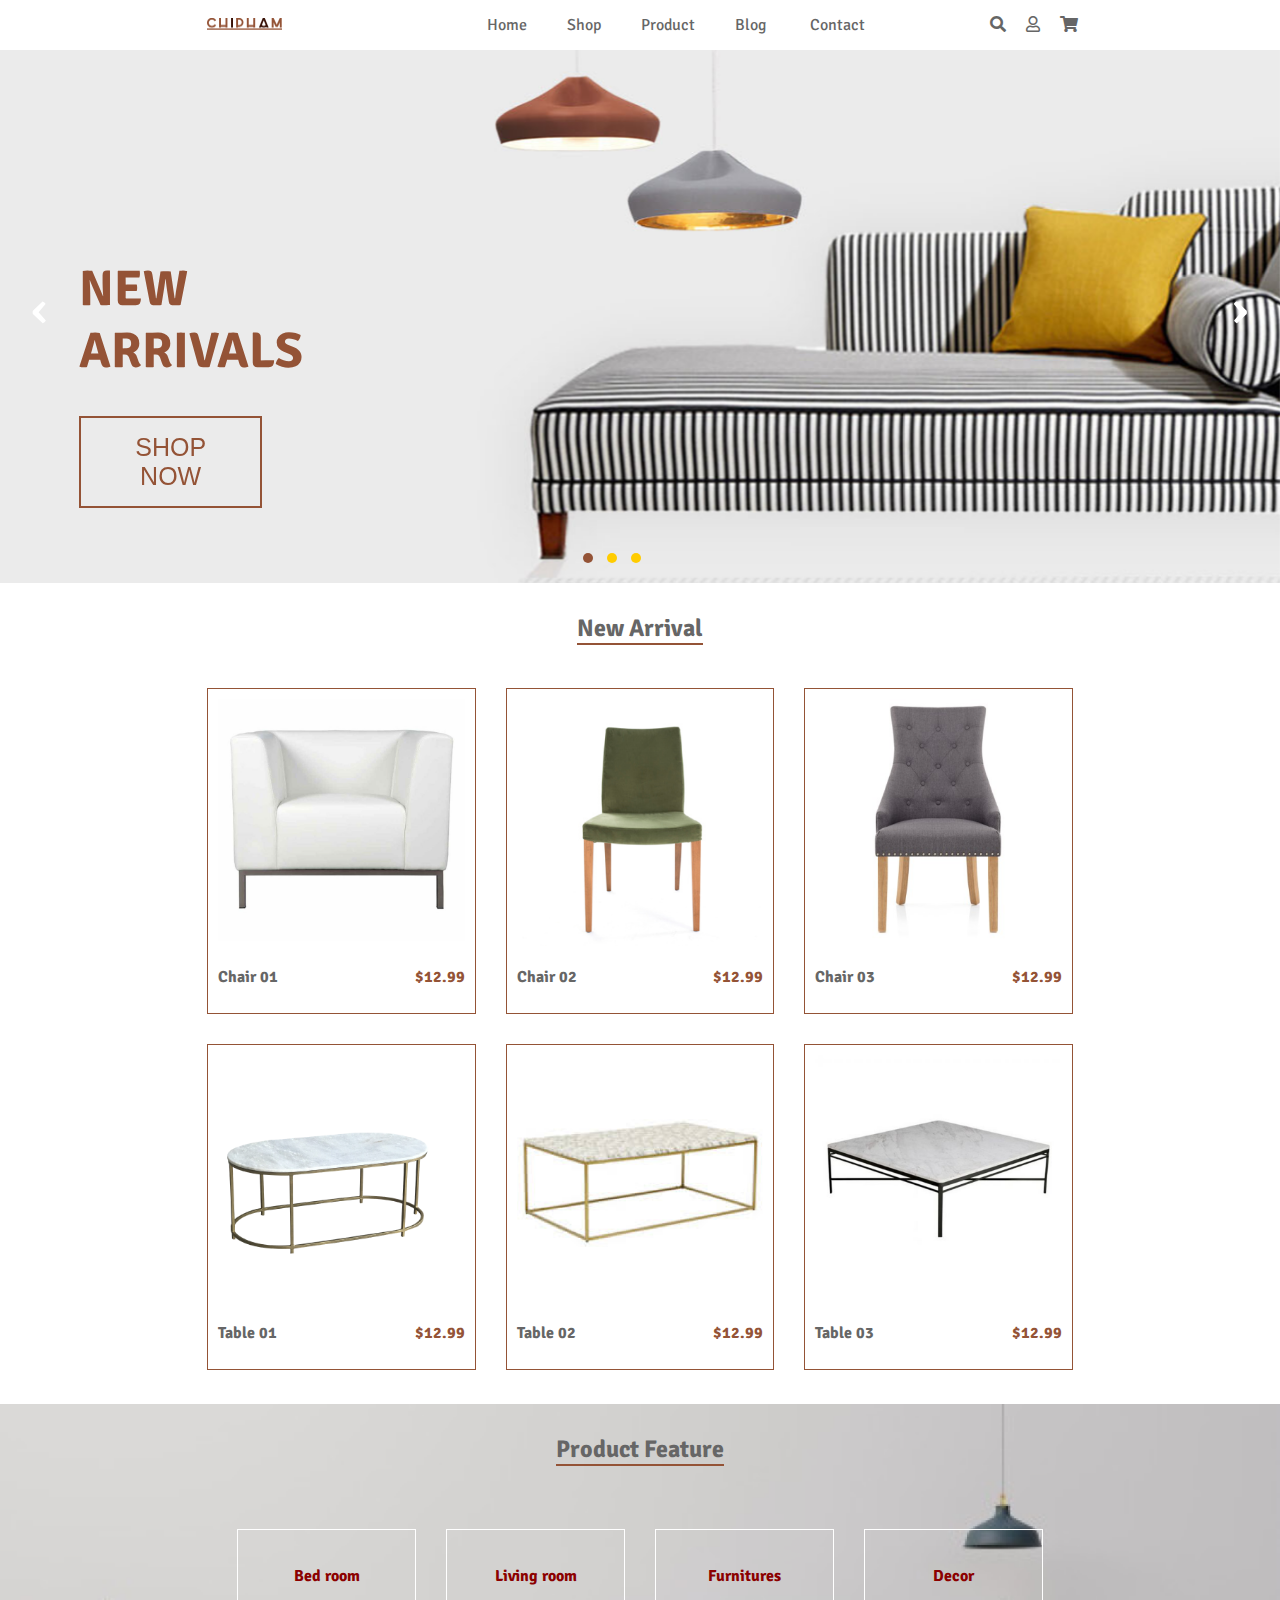
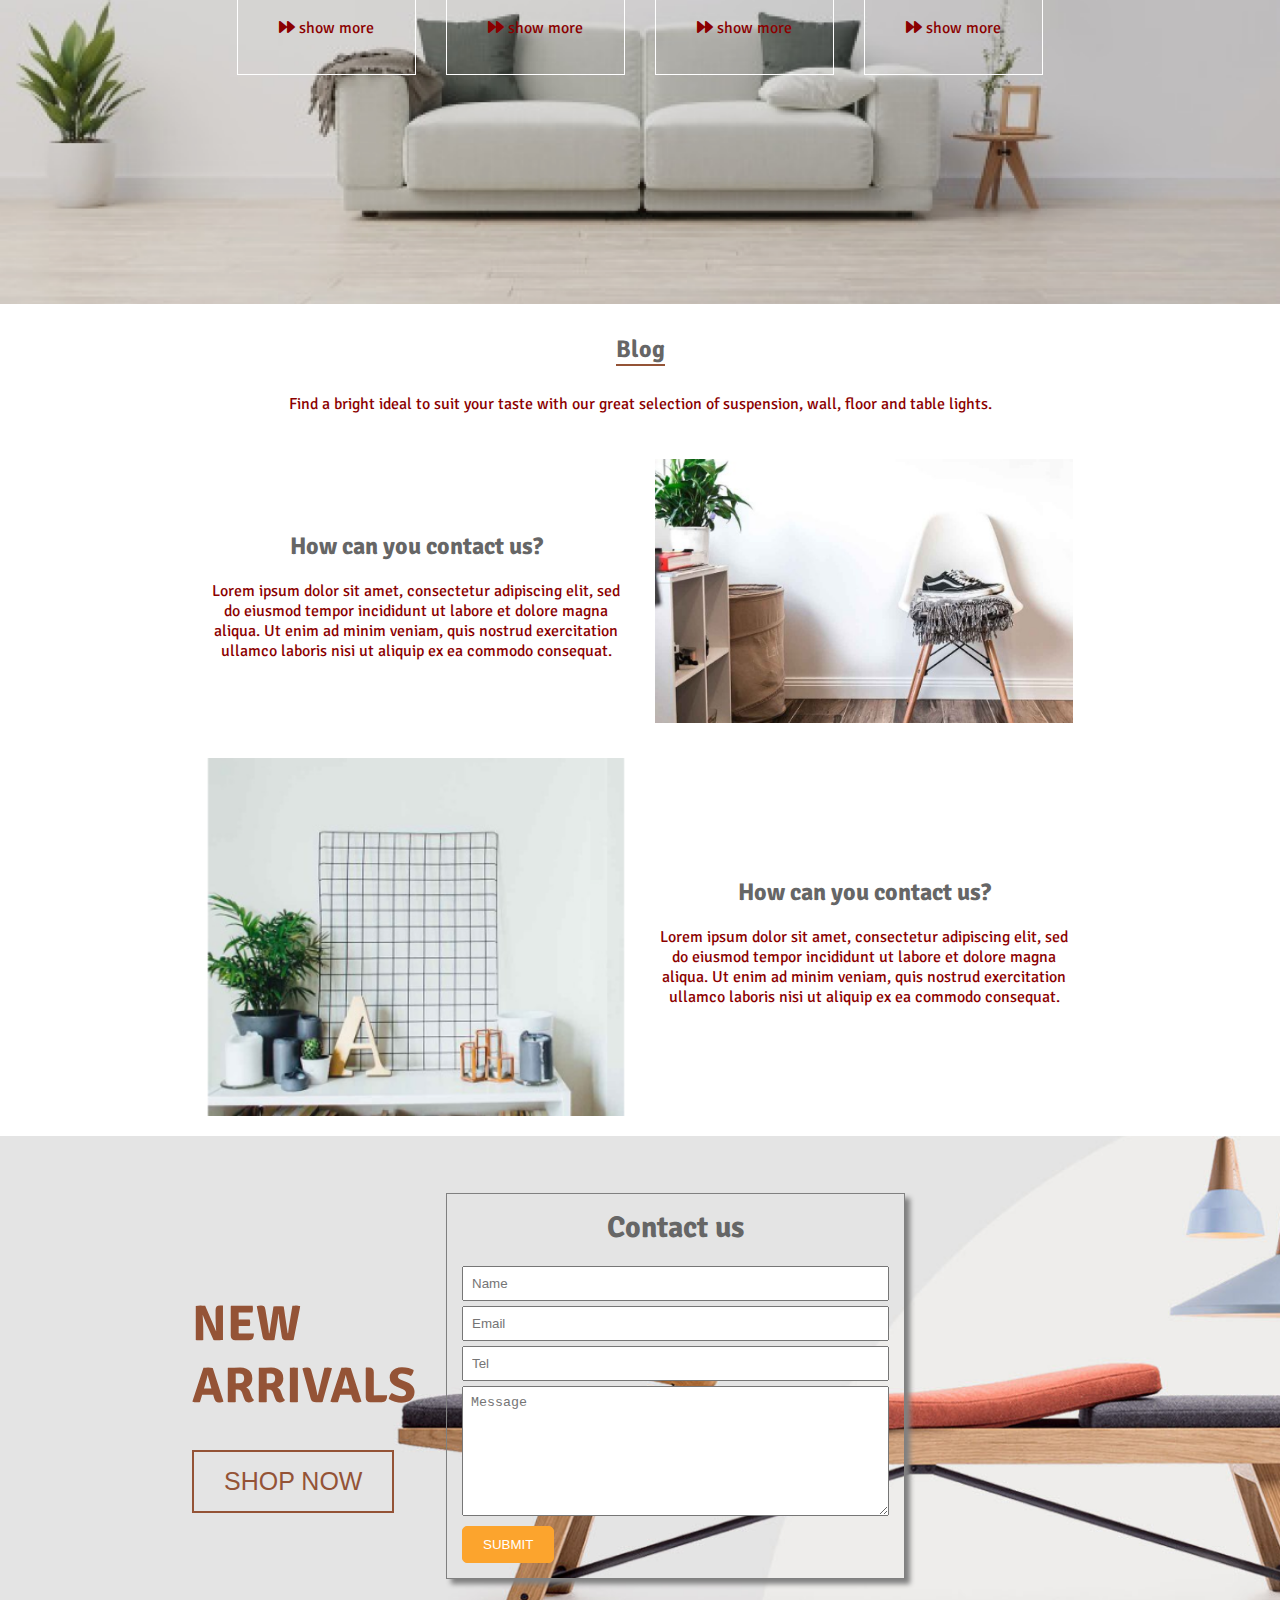
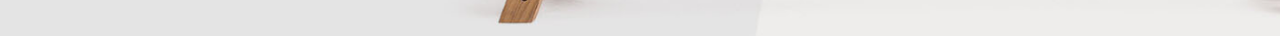
<file: index.html>
<!doctype html>
<html>
<head>
<meta charset="utf-8">
<title>Chipham Furniture</title>
<link rel="stylesheet" href="css/thu-vien-css.css">
<link rel="stylesheet" href="css/style.css">
<link rel="stylesheet" href="css/all.min.css">
<link rel="stylesheet" href="css/owl.carousel.css">
<link rel="stylesheet" href="css/owl.theme.default.css">
	<link rel="icon" href="images/Checkbox.png" type="image/x-icon">
</head>

<body>
<!--start header-->
<header>
  <div class="container d-flex justify-between">
    <div class="logo"><img src="images/LOGO 1.png" alt="" class="img-50"></div>
    <div class="menu align-item-center">
      <ul>
        <li><a href="index.html">Home</a></li>
        <li><a href="#">Shop</a></li>
        <li><a href="#">Product</a>
          <ul class="submenu">
            <li><a href="#">Bed room</a></li>
            <li><a href="#">Living room</a></li>
            <li><a href="#">Furniture</a></li>
            <li><a href="#">Decors</a></li>
          </ul>
        </li>
        <li><a href="#">Blog</a>
          <ul class="submenu">
            <li><a href="#">Expert Talks</a></li>
            <li><a href="#">Homecare Tips</a></li>
          </ul>
        </li>
        <li><a href="contact.html">&nbsp;Contact</a></li>
      </ul>
    </div>
    <div class="top-corner">
      <ul>
        <li><a href="#"><i class="fas fa-search"></i></a></li>
        <li><a href="#"><i class="far fa-user"></i></a></li>
        <li><a href="#"><i class="fas fa-shopping-cart"></i></a></li>
      </ul>
    </div>
  </div>
</header>
<!--finish header-->
<div class="banner-1">
  <div class="owl-carousel owl-theme" id="slide">
    <div class="item"><img src="images/Banner (1) 1.png" alt="" class="img-100"></div>
    <div class="item"><img src="images/Shop-Banner3.png" alt="" class="img-100"></div>
    <div class="item"><img src="images/Shop-Banner2.png" alt="" class="img-100"></div>
  </div>
  <div class="container-1 caption-1">
    <div class="row">
      <div class="col-5">
        <h1 class="text-nau">NEW<br>
          ARRIVALS</h1>
        <button type="button" class="btn-outline-primary btn">SHOP NOW</button>
      </div>
    </div>
  </div>
</div>

<!--start main-->
<main>
  <div class="container">
    <h2 class="my-30 text-center h2-1"><a href="#">New Arrival</a></h2>
    <div class="row">
      <div class="col-4">
        <div class="vien"> <img src="images/Chair1.png" alt="" class="img-100">
          <div class="icon"> <a href="#"><i class="fas fa-heart"></i></a> <a href="#"><i class="fas fa-search"></i></a> <a href="#"><i class="fas fa-shopping-cart"></i></a> </div>
          <p class="d-flex justify-between "><b>Chair 01</b><b class="text-nau">$12.99</b></p>
        </div>
      </div>
      <div class="col-4">
        <div class="vien"> <img src="images/Chair2.png" alt="" class="img-100">
          <div class="icon"> <a href="#"><i class="fas fa-heart"></i></a> <a href="#"><i class="fas fa-search"></i></a> <a href="#"><i class="fas fa-shopping-cart"></i></a> </div>
          <p class="d-flex justify-between "><b>Chair 02</b><b class="text-nau">$12.99</b></p>
        </div>
      </div>
      <div class="col-4">
        <div class="vien"> <img src="images/Chair3.png" alt="" class="img-100">
          <div class="icon"> <a href="#"><i class="fas fa-heart"></i></a> <a href="#"><i class="fas fa-search"></i></a> <a href="#"><i class="fas fa-shopping-cart"></i></a> </div>
          <p class="d-flex justify-between "><b>Chair 03</b><b class="text-nau">$12.99</b></p>
        </div>
      </div>
      <div class="col-4">
        <div class="vien"> <img src="images/Table1.png" alt="" class="img-100">
          <div class="icon"> <a href="#"><i class="fas fa-heart"></i></a> <a href="#"><i class="fas fa-search"></i></a> <a href="#"><i class="fas fa-shopping-cart"></i></a> </div>
          <p class="d-flex justify-between "><b>Table 01</b><b class="text-nau">$12.99</b></p>
        </div>
      </div>
      <div class="col-4">
        <div class="vien"> <img src="images/Table2.png" alt="" class="img-100">
          <div class="icon"> <a href="#"><i class="fas fa-heart"></i></a> <a href="#"><i class="fas fa-search"></i></a> <a href="#"><i class="fas fa-shopping-cart"></i></a> </div>
          <p class="d-flex justify-between "><b>Table 02</b><b class="text-nau">$12.99</b></p>
        </div>
      </div>
      <div class="col-4">
        <div class="vien"> <img src="images/Table3.png" alt="" class="img-100">
          <div class="icon"> <a href="#"><i class="fas fa-heart"></i></a> <a href="#"><i class="fas fa-search"></i></a> <a href="#"><i class="fas fa-shopping-cart"></i></a> </div>
          <p class="d-flex justify-between "><b>Table 03</b><b class="text-nau">$12.99</b></p>
        </div>
      </div>
    </div>
  </div>
  <!--finish new arrival-->
  <section id="feature">
    <div class="container">
      <h2 class="text-center h2-1 ptop-30"><a href="#">Product Feature</a></h2>
    </div>
    <div class="container">
      <div class="row pt-30">
        <div class="col-3">
          <div class="vien-2">
            <p class="text-do tieude"><b>Bed room</b></p>
            <p class="text-do p-2"><a href=""><i class="fas fa-forward"></i> show more</a></p>
          </div>
        </div>
        <div class="col-3">
          <div class="vien-2">
            <p class="text-do tieude"><b>Living room</b></p>
            <p class="text-do p-2"><a href=""><i class="fas fa-forward"></i> show more</a></p>
          </div>
        </div>
        <div class="col-3">
          <div class="vien-2">
            <p class="text-do tieude"><b>Furnitures</b></p>
            <p class="text-do p-2"><a href=""><i class="fas fa-forward"></i> show more</a></p>
          </div>
        </div>
        <div class="col-3">
          <div class="vien-2">
            <p class="text-do tieude"><b>Decor</b></p>
            <p class="text-do p-2"><a href=""><i class="fas fa-forward"></i> show more</a></p>
          </div>
        </div>
      </div>
    </div>
  </section>
  <!--finish product feature-->
  <div class="container">
    <h2 class="my-30 text-center h2-1"><a href="#">Blog</a></h2>
    <p class="my-30 text-center text-do">Find a bright ideal to suit your taste with our great selection of suspension, wall, floor and table lights.</p>
    <div class="row d-flex align-item-center">
      <div class="col-6 text-center">
        <h2><b>How can you contact us?</b></h2>
        <p class="text-do">Lorem ipsum dolor sit amet, consectetur adipiscing elit, sed do eiusmod tempor incididunt ut labore et dolore magna aliqua. Ut enim ad minim veniam, quis nostrud exercitation ullamco laboris nisi ut aliquip ex ea commodo consequat.</p>
      </div>
      <div class="col-6"> <img src="images/blog1.png" alt="" class="img-100"> </div>
      <div class="col-6"> <img src="images/blog-1.png" alt="" class="img-100"> </div>
      <div class="col-6 text-center align-item-center">
        <h2><b>How can you contact us?</b></h2>
        <p class="text-do">Lorem ipsum dolor sit amet, consectetur adipiscing elit, sed do eiusmod tempor incididunt ut labore et dolore magna aliqua. Ut enim ad minim veniam, quis nostrud exercitation ullamco laboris nisi ut aliquip ex ea commodo consequat.</p>
      </div>
    </div>
  </div>
  <section id="contact">
    <div class="container  d-flex">
      <div class="container-1">
        <h1 class="text-nau">NEW<br>
          ARRIVALS</h1>
        <button type="button" class="btn-outline-primary btn">SHOP NOW</button>
      </div>
      <div class="row pt-30 d-flex">
        <div class="col-9 vien-3 ">
          <div class="text-center pb-20"><span class="cu">Contact us</span></div>
          <form action="#">
            <input type="text" placeholder="Name" class="form-control">
            <input type="email" placeholder="Email" class="form-control">
            <input type="tel" placeholder="Tel" class="form-control">
            <textarea name="message" placeholder="Message" cols="50" rows="5" class="form-control" style="height: 130px"></textarea>
            <button type="submit" class="btn-fill-primary">SUBMIT</button>
          </form>
        </div>
      </div>
    </div>
  </section>
</main>
<script src="js/jquery-3.6.0.min.js"></script> 
<script src="js/owl.carousel.js"></script> 
<script src="control.js"></script>
</body>
</html>
</file>
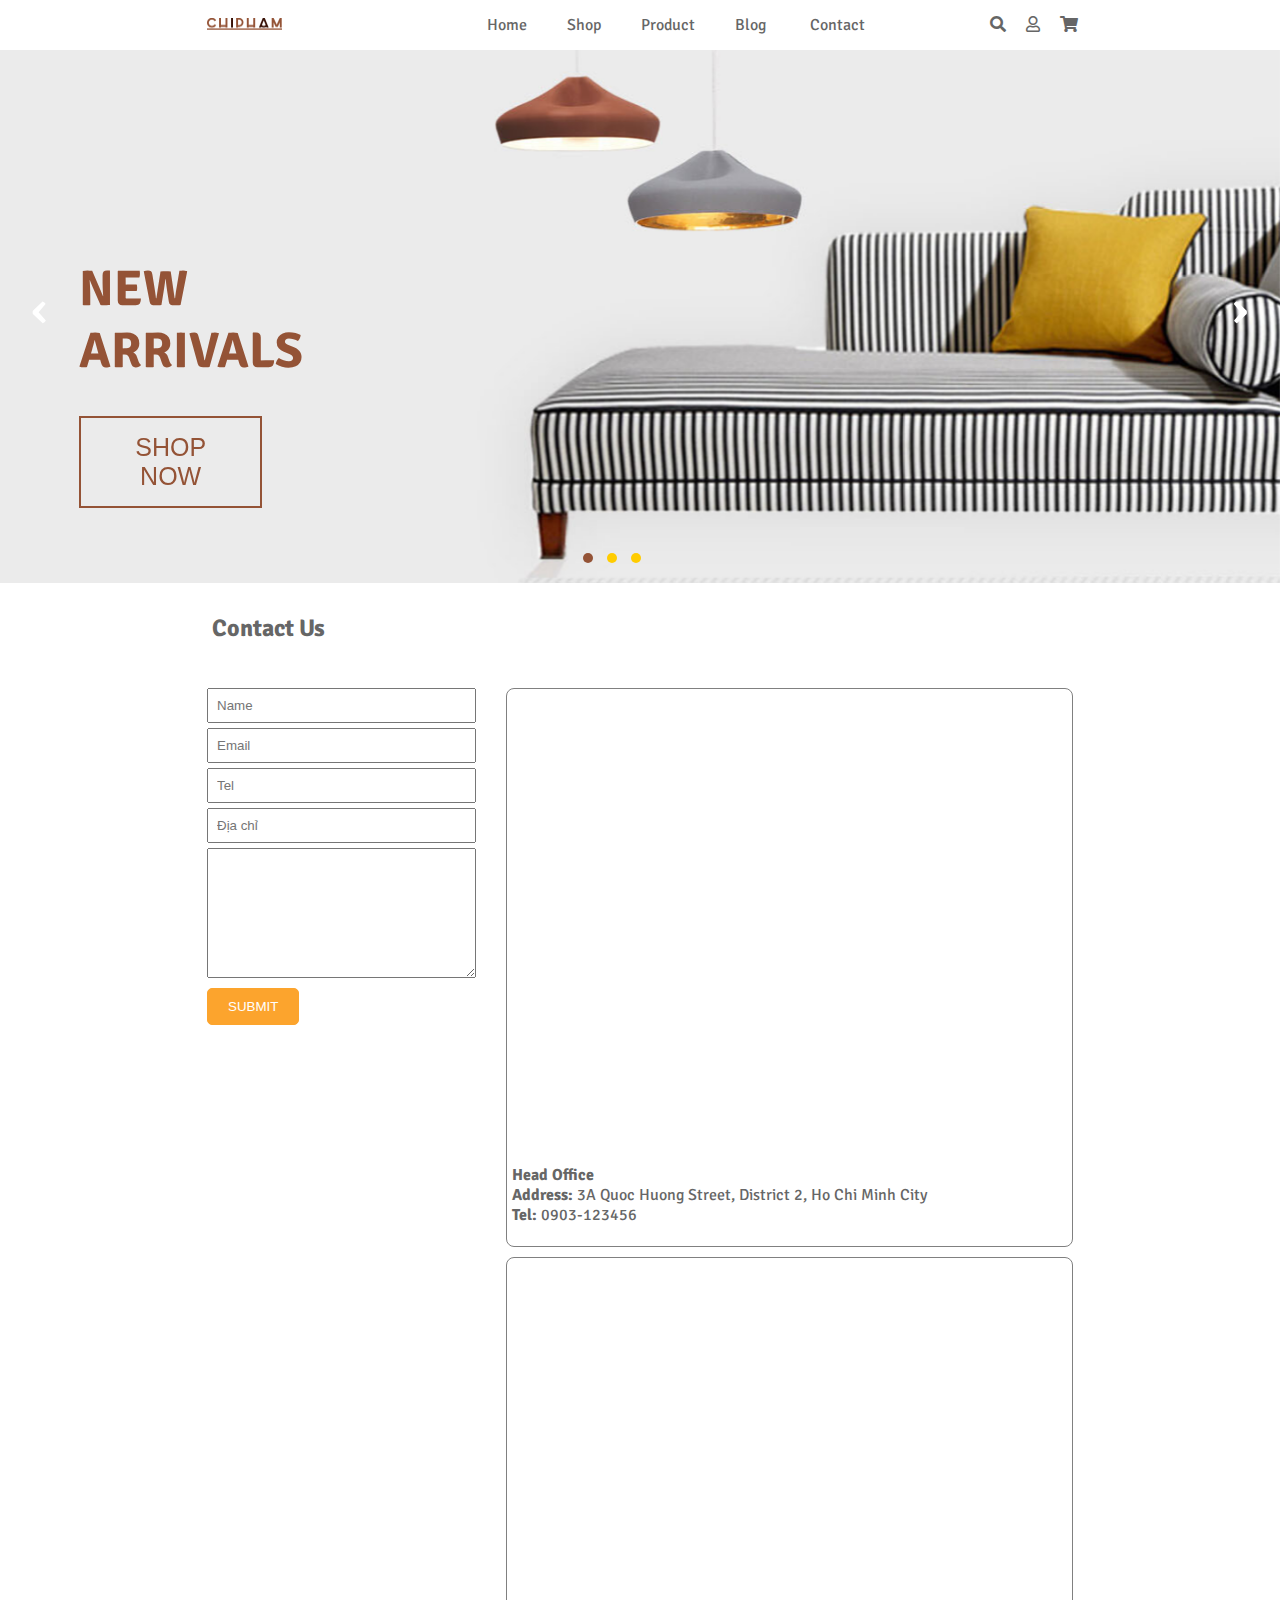
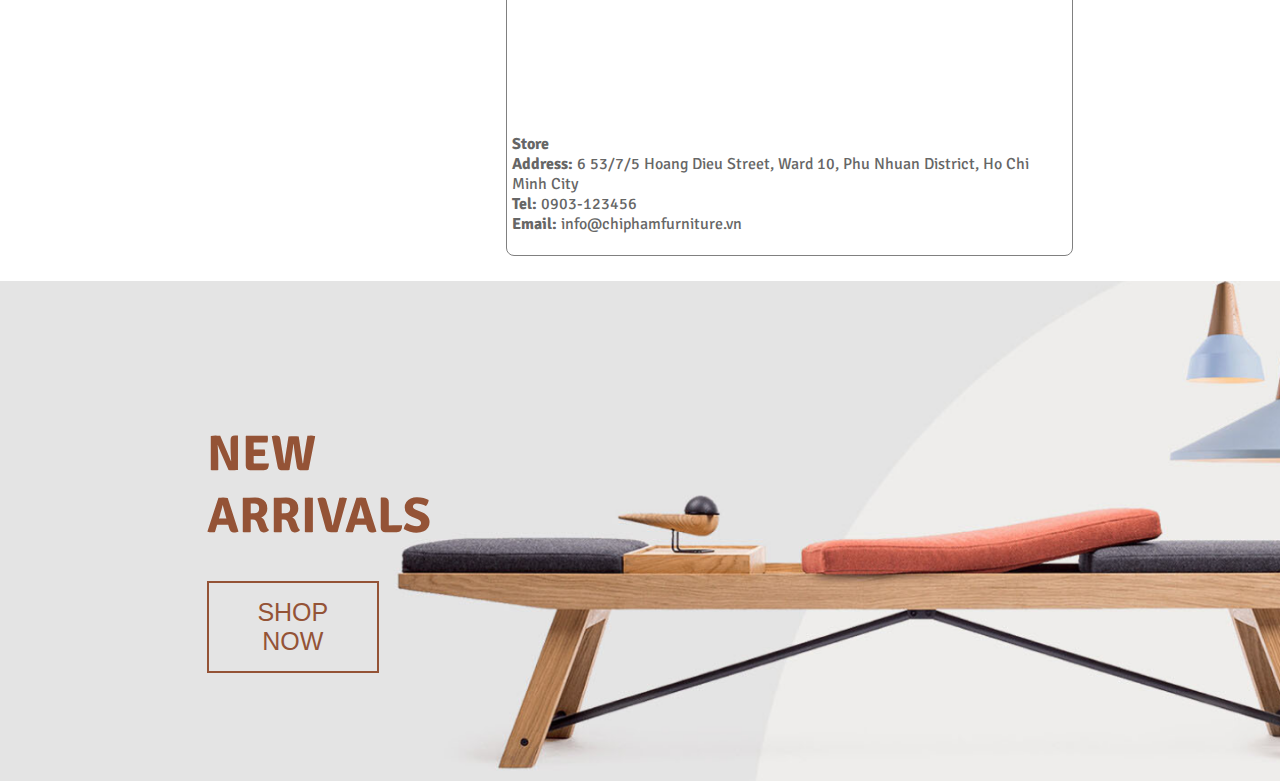
<file: contact.html>
<!doctype html>
<html>
<head>
<meta charset="utf-8">
<title>Contact</title>
<link rel="stylesheet" href="css/thu-vien-css.css">
<link rel="stylesheet" href="css/style.css">
<link rel="stylesheet" href="css/all.min.css">
<link rel="stylesheet" href="css/owl.carousel.css">
<link rel="stylesheet" href="css/owl.theme.default.css">
<link rel="icon" href="images/Checkbox.png" type="image/x-icon">
</head>

<body>
<!--start header-->
<header>
  <div class="container d-flex justify-between">
    <div class="logo"><img src="images/LOGO 1.png" alt="" class="img-50"></div>
    <div class="menu align-item-center">
      <ul>
        <li><a href="index.html">Home</a></li>
        <li><a href="#">Shop</a></li>
        <li><a href="#">Product</a>
          <ul class="submenu">
            <li><a href="#">Bed room</a></li>
            <li><a href="#">Living room</a></li>
            <li><a href="#">Furniture</a></li>
            <li><a href="#">Decors</a></li>
          </ul>
        </li>
        <li><a href="#">Blog</a>
          <ul class="submenu">
            <li><a href="#">Expert Talks</a></li>
            <li><a href="#">Homecare Tips</a></li>
          </ul>
        </li>
        <li><a href="contact.html">&nbsp;Contact</a></li>
      </ul>
    </div>
    <div class="top-corner">
      <ul>
        <li><a href="#"><i class="fas fa-search"></i></a></li>
        <li><a href="#"><i class="far fa-user"></i></a></li>
        <li><a href="#"><i class="fas fa-shopping-cart"></i></a></li>
      </ul>
    </div>
  </div>
</header>
<!--finish header-->
<div class="banner-1">
  <div class="owl-carousel owl-theme" id="slide">
    <div class="item"><img src="images/Banner (1) 1.png" alt="" class="img-100"></div>
    <div class="item"><img src="images/Shop-Banner3.png" alt="" class="img-100"></div>
    <div class="item"><img src="images/Shop-Banner2.png" alt="" class="img-100"></div>
  </div>
  <div class="container-1 caption-1">
    <div class="row">
      <div class="col-5">
        <h1 class="text-nau">NEW<br>
          ARRIVALS</h1>
        <button type="button" class="btn-outline-primary btn">SHOP NOW</button>
      </div>
    </div>
  </div>
</div>
<main>
  <div class="container">
    <h2 class="my-30 pl-20 h2-1">Contact Us</h2>
    <div class="row d-flex">
      <div class="col-4">
        <form action="#">
          <input type="text" placeholder="Name" class="form-control">
          <input type="email" placeholder="Email" class="form-control">
          <input type="tel" placeholder="Tel" class="form-control">
          <input type="text" placeholder="Địa chỉ" class="form-control">
          <textarea name="message" placeholder="Message" cols="50" rows="5" class="form-control" style="height: 130px">
			  </textarea>
          <button type="submit" class="btn-fill-primary">SUBMIT</button>
        </form>
      </div>
      <div class="col-8">
        <div class="vien-xam">
          <iframe src="https://www.google.com/maps/embed?pb=!1m18!1m12!1m3!1d3919.136872293244!2d106.7287810748053!3d10.800827389349427!2m3!1f0!2f0!3f0!3m2!1i1024!2i768!4f13.1!3m3!1m2!1s0x317528a20ad41a11%3A0xccc4e50ce204c46!2zRlVSTklTVCAtIFNpw6p1IFRo4buLIE7hu5lpIE5nb-G6oWkgVGjhuqV0IEhp4buHbiDEkOG6oWk!5e0!3m2!1sen!2s!4v1708782020200!5m2!1sen!2s" width="100%" height="450px" style="border:0;" allowfullscreen="" loading="lazy" referrerpolicy="no-referrer-when-downgrade"></iframe>
          <p><b>Head Office</b><br>
            <b>Address: </b>3A Quoc Huong Street, District 2, Ho Chi Minh City <br>
            <b>Tel: </b> 0903-123456 </p>
        </div>
        <div class="vien-xam">
          <iframe src="https://www.google.com/maps/embed?pb=!1m18!1m12!1m3!1d3919.136872293244!2d106.7287810748053!3d10.800827389349427!2m3!1f0!2f0!3f0!3m2!1i1024!2i768!4f13.1!3m3!1m2!1s0x317528a20ad41a11%3A0xccc4e50ce204c46!2zRlVSTklTVCAtIFNpw6p1IFRo4buLIE7hu5lpIE5nb-G6oWkgVGjhuqV0IEhp4buHbiDEkOG6oWk!5e0!3m2!1sen!2s!4v1708782020200!5m2!1sen!2s" width="100%" height="450px" style="border:0;" allowfullscreen="" loading="lazy" referrerpolicy="no-referrer-when-downgrade"></iframe>
          <p><b>Store</b> <br>
            <b>Address: </b>6 53/7/5 Hoang Dieu Street, Ward 10, Phu Nhuan District, Ho Chi Minh City <br>
            <b>Tel: </b> 0903-123456 <br>
            <b>Email: </b> info@chiphamfurniture.vn </p>
        </div>
      </div>
    </div>
  </div>
</main>
<!--xong phan main-->
<section id="contact">
  <div class="container">
    <div class="row">
      <div class="col-5">
        <h1 class="text-nau">NEW<br>
          ARRIVALS</h1>
        <button type="button" class="btn-outline-primary btn img-20" >SHOP NOW</button>
      </div>
    </div>
  </div>
</section>
<script src="js/jquery-3.6.0.min.js"></script> 
<script src="js/owl.carousel.js"></script> 
<script src="control.js"></script>
</body>
</html>
</file>
<file: css/thu-vien-css.css>
@charset "utf-8";
/* CSS Document */
@import url('https://fonts.googleapis.com/css2?family=Signika&display=swap');
*{ box-sizing: border-box}
body{
  font-family: 'Signika', sans-serif;font-size: 16px;color: #666666;margin: 0;  
}
.container{ width: 70%; margin: auto}
.container-1{ width: 30%; margin: auto}
.container-2{ width: 90%; margin: auto}
.img-100{ width: 100%; height: auto}
.img-50{ width: 50%; height: auto}
.img-20{ width: 50%; height: auto}
.img-circle{ border-radius: 50%}
.row{ display: flex; flex-wrap: wrap}
.col-1 {width: 8.33%;}
.col-2 {width: 16.66%;}
.col-3 {width: 25%;}
.col-4 {width: 33.33%;}
.col-5 {width: 41.66%;}
.col-6 {width: 50%;}
.col-7 {width: 58.33%;}
.col-8 {width: 66.66%;}
.col-9 {width: 75%;}
.col-10 {width: 83.33%;}
.col-11 {width: 91.66%;}
.col-12 {width: 100%;}
[class*="col-"] {
  padding: 15px;
  /*border: 1px solid red;*/
}
.py-50{ padding: 50px}
.p-0{ padding: 0} .p-3{padding: 15px}
.pl-20{
	padding-left: 20px
}
.mt-0{ margin-top: 0}.my-10{margin: 10px 0} .mb-10{margin-bottom: 10px}
.my-30{ margin-top: 30px; margin-bottom: 30px}
.mx-auto { margin-left: auto; margin-right: auto}
.text-right{ text-align: right}
.text-center { text-align: center}
.d-flex{ display: flex}
.d-block{ display:block}
.d-flex-colum{ display: flex; flex-direction: column}
.d-none{ display: none}
.justify-center{ justify-content: center}
.justify-between{ justify-content: space-between}
.justify-around{ justify-content: space-around}
.flex-row-reverse{flex-direction: row-reverse}
.align-item-center{align-items: center}
.text-white{ color: #fff}
.btn-fill-primary
{
    background-color:#FCA42D;
    padding: 10px 20px;
    color: #fff;
    border-radius: 5px;
    cursor: pointer;
    text-transform: uppercase;
     border: 1px solid #FCA42D;
    transition: all .5s
}
.btn-fill-primary:hover{
     background-color:#945336;
    color: white
}
.btn-outline-primary
{
	border: 2px solid #945336;
    background: none;
    padding: 15px 30px;
    color: #945336;
	font-size: 20px;
    cursor: pointer;
    text-transform: uppercase;
     transition: all .5s
}
.btn-outline-primary:hover{
     background-color:#945336;
    color: #FFFFFF
}
</file>
<file: css/style.css>
@charset "utf-8";
/* CSS Document */
header{
	width: 100%; height: 50px;z-index: 100; background-color: white
}
.logo{
	width: 20%; padding: 15px
}
.menu{
	align-items: center
}
.menu ul{
	margin: 0; padding: 0; list-style: none; display: flex
}
.menu ul li a{
	text-decoration: none; line-height: 50px; padding: 0px 20px; color: #666666; display: block
}
.menu ul li a:hover{
	background-color: #945336; color: white
}
.menu ul li{
	position: relative
}
.menu .submenu{
	position: absolute; display: flex; flex-direction: column; background-color: rgba(148,83,54,0.6); display: none; border-radius: 5px; box-shadow: 5px 5px 5px grey; z-index: 100
}
.menu .submenu li{
	border-bottom: 1px solid #666666; opacity: 1
}
.menu .submenu li a{
	width: 150px; color: white
}
.menu li:hover .submenu{
	display: block
}
.top-corner{
	line-height: 50px;
}
.top-corner ul{
	margin: 0; padding: 0; list-style: none; display: flex
}
.top-corner ul li a{
	text-decoration: none; line-height: 50px; padding: 0px 10px; color: #666666
}
.top-corner a:hover{
	background-color: #945336; color: white; border-radius: 50%;
}
.banner-1{
	width: 100%; min-height: 500px; position: relative; top:0; left:0
}
.caption-1{
	width: 40%; position: absolute; top:30%; left: 5%; text-align: left; z-index: 100
}
.text-nau{
	color: #945336
}
.text-cam{
	color: #E5932B
}
h1{
	font-size: 50px
}
.p-1{
	font-size: 40px; font-weight: normal
}
main{
	width: 100%; min-height: 1000px
}
h2 a{
	border-bottom: 2px solid #945336; text-decoration: none; color: #666666
}
h2 a:hover{
	background-color: rgba(148,83,54,0.6); color: white; padding: 10px
}
.vien{
	border: 1px solid #945336; padding: 10px; position: relative; width: 100%; overflow: hidden
}
.icon{
	position: absolute; width: 80%; display: flex; justify-content: space-around; height: 40px;left: 10%; top: -20%; transition: all 1s
}
.icon a{
	width: 40px; height: 40px; background-color: #945336; border-radius: 50%; display: flex; justify-content: space-around;align-items: center; text-decoration: none; color: white
}
.vien:hover .icon{
	top: 40%
}
.icon a:hover{
	background-color: white; color: #E5932B
}
.vien-2{
	border: 1px solid #FFFFFF; padding: 20px; text-align: center; display: flex; flex-direction: column; justify-content: center; align-items: center
}
.text-do{
	color: darkred
}
.p-2 a{
	text-decoration: none; color: darkred
}
.p-2 a:hover{
	color: white; border-bottom: 1px solid #945336
}
.container-2{
	width: 80%; position: absolute; top:10%; left: 15%; text-align: left; display: flex; flex-direction: column; justify-content: space-around
}
.vien-3{
	box-shadow: 5px 5px 5px grey; border: 1px solid grey
}
.form-control{
	padding: 8px; margin-bottom: 5px; width: 100%
}
#feature{
	width: 100%; min-height: 500px; background-image:url("../images/bg2.png"); background-repeat: no-repeat; background-size: cover; background-position: center bottom
}
.pt-30{
	padding: 30px
}
.pb-20{
	padding-bottom: 20px
}
.text-do{
	color: darkred
}
.vien-2 a{
	text-decoration: none; color: darkred
}
.vien-2 a:hover{
	color: gray
}
.pf	{
	font-size: 30px; font-weight: bold;
}
.pf a{
	border-bottom: 2px solid #945336; text-decoration: none; color: #666666
}
.pf a:hover{
	background-color: rgba(148,83,54,0.6); color: white; padding: 10px
}
.vien .tieude{
	font-size: 18px; font-weight: bold
}
#contact{
	width: 100%; min-height: 500px; background: url("../images/Shop-Banner2.png"); background-repeat: no-repeat; background-size: cover; background-position: center center; display: flex; justify-content: center; align-items: center
}
.cu	{
	font-size: 30px; font-weight: bold;
}
.btn{
	font-size: 25px
}
#slide .owl-dots{ position:absolute; bottom: 10px; left:45%;}
#slide .owl-dots .owl-dot span {
      width: 12px;
      height: 12px; 	
}
#slide .owl-dots .owl-dot span {
      width: 10px;
      height: 10px;
      margin: 5px 7px;
      background:#FC0;
      display: block;
      -webkit-backface-visibility: visible;
      transition: opacity 200ms ease;
      border-radius: 30px; }
 #slide .owl-dots .owl-dot.active span, .owl-theme .owl-dots .owl-dot:hover span {
      background: #945336 }
#slide .owl-nav { position:absolute; left:0px; top:40%; width:100%; }
#slide .owl-nav [class*='owl-'] {
	font-size:50px; /*background:rgba(255,255,255,.5);border:1px solid #fff; */ color: #fff
}

#slide .owl-nav .owl-next{ position:absolute; right:2%;}
#slide .owl-nav .owl-prev{ position:absolute; left:2%;}
#slide .owl-nav [class*='owl-']:hover {
      background:none;border: none;
      color:#945336;
      text-decoration: none; }
.ptop-30{
	padding-top: 30px
}
.vien-xam{width: 100%; min-height: 400px; border: 1px solid #808080; border-radius: 8px; padding: 5px; margin: 0px 0px 10px 0px
}
.btn-1{
	padding: 10px 15px; background-color: blue; color: white; border-radius: 10px
}
.btn-1:hover{
	background-color: #F8782B; color: white
}
</file>
